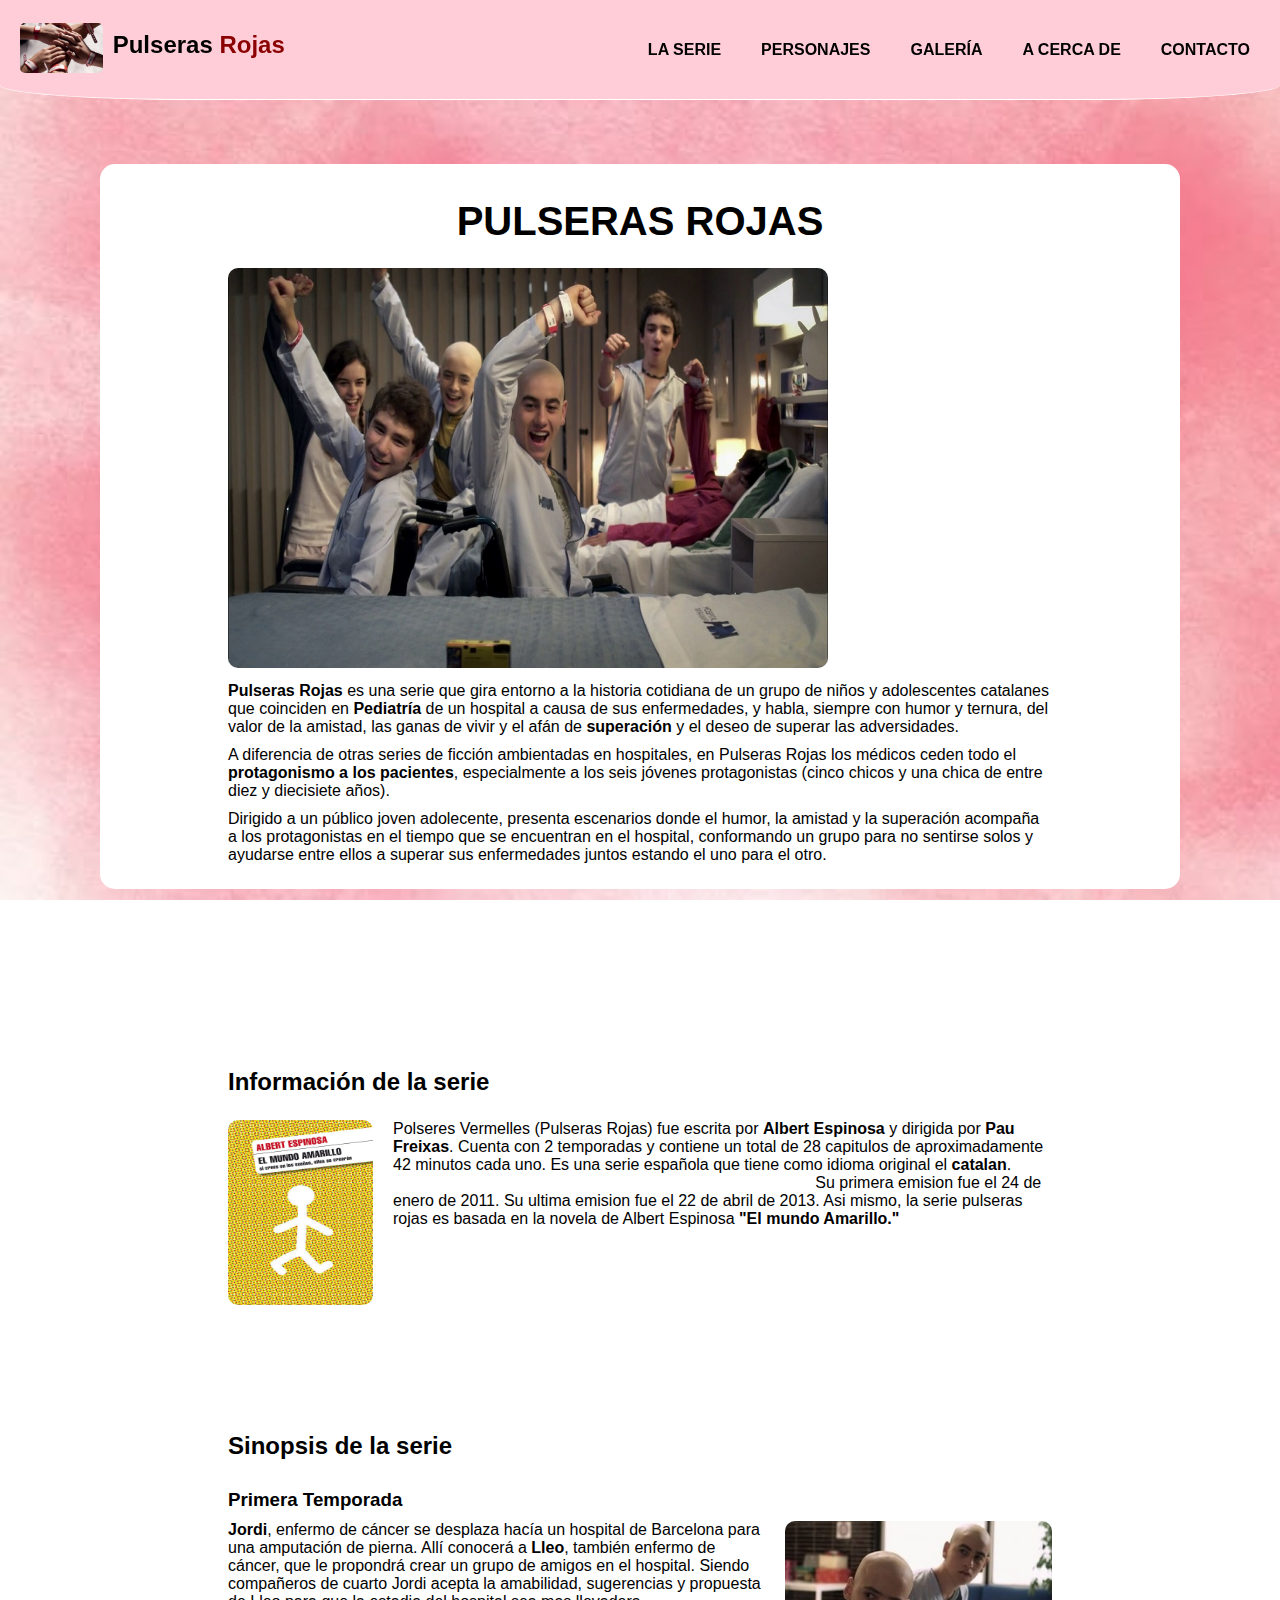
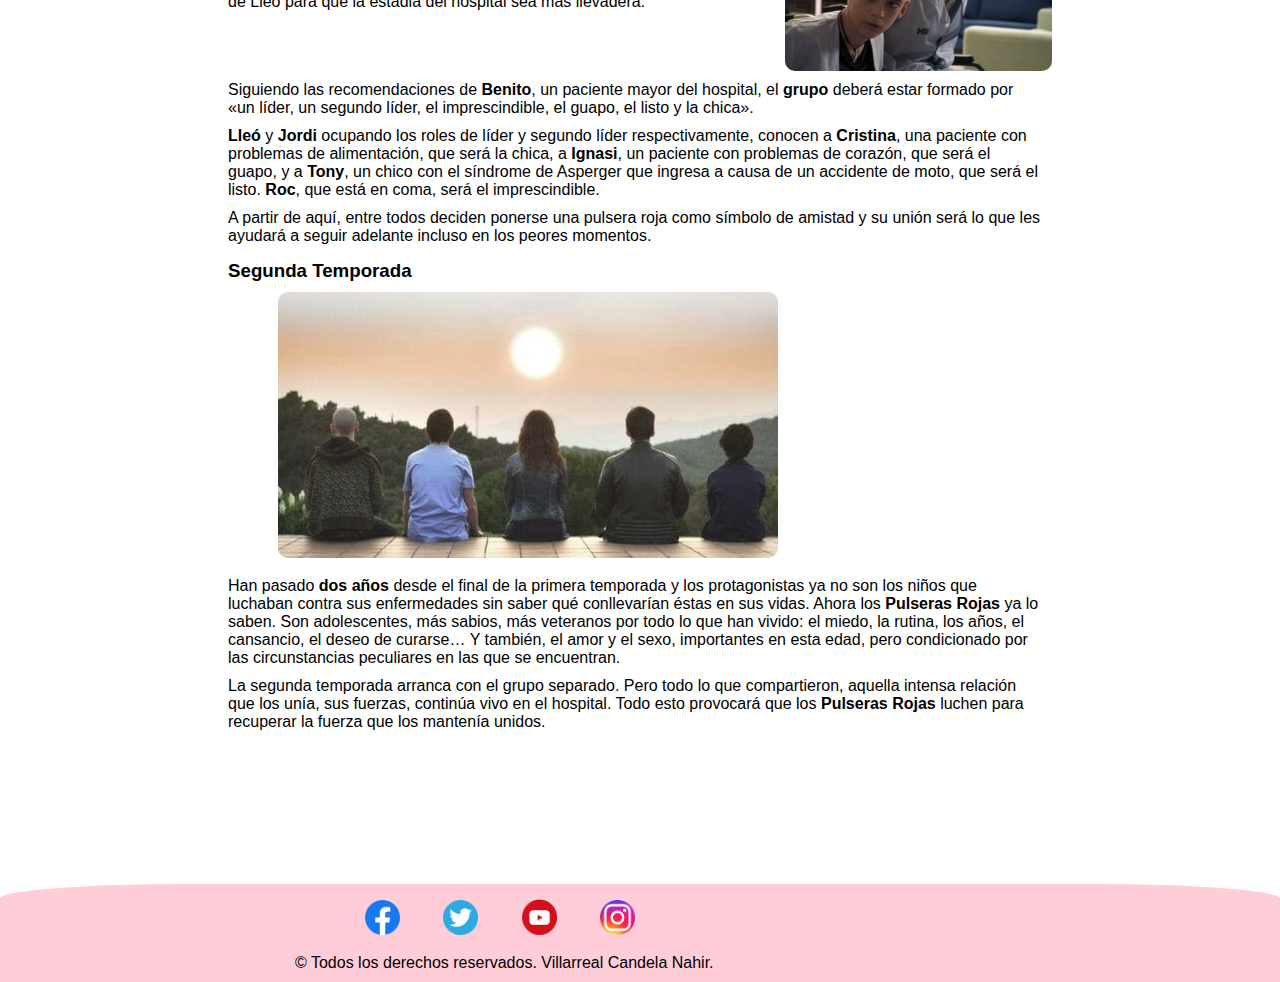
<file: index.html>
<!DOCTYPE html>
<html lang="es"> 
<head>
	<meta charset="utf-8">
	<meta http-equiv="X-UA-Compatible" content="IE=edge">
  <meta name="viewport" content="width=device-width, initial-scale=1.0">
  <link rel="stylesheet" type="text/css" href="css/estilos.css">
  <link href="https://fonts.googleapis.com/css2?family=Goudy+Bookletter+1911&display=swap" rel="stylesheet">
  <link rel="preconnect" href="https://fonts.googleapis.com">
  <link rel="preconnect" href="https://fonts.gstatic.com" crossorigin>
  <link rel="stylesheet" href="https://cdnjs.cloudflare.com/ajax/libs/font-awesome/4.7.0/css/font-awesome.min.css">


  
	<title>Pulseras Rojas</title>
</head>
<body>
	<header > 
	    <div class="logo"> 


        <a href="index.html"><img src="imagenes/logo.jpg" alt="Logo de Pulseras Rojas"></a>
        <a href="index.html"><h2 class="nombre-puleras"> Pulseras <span>Rojas</span></h2></a>
      </div>

      <a href="javascript:void(0);" class="icon" onclick="myFunction()"><i class="fa fa-bars"></i></a>

    	<nav id="menu_bar" class="">
        

     	 <ul class="encabezado">
       	 <li><a href="index.html">La Serie</a></li>
       	 <li><a href="personajes.html">Personajes</a></li>
       	 <li><a href="galeria.html">Galería</a></li>
       	 <li><a href="a-cerca-de.html">A cerca de</a></li>
       	 <li><a href="contacto.html">Contacto</a></li>
     	 </ul>
   		 </nav>
  	
	</header>



	<section>
   	 <article class="principal">
      	<h1>PULSERAS ROJAS</h1>
      	<div class="portada">
         	 <img src="imagenes/portada.jpg" alt="portada de los personajes principales" class="portadaimg">
         	 <p> <strong> Pulseras Rojas</strong>   es una serie que gira entorno a la historia cotidiana de un grupo de niños y adolescentes catalanes que coinciden en <strong>Pediatría</strong> de un hospital a causa de sus enfermedades, y habla, siempre con humor y ternura, del valor de la amistad, las ganas de vivir y el afán de <strong>superación</strong> y el deseo de superar las adversidades.</p>
          
           <p>A diferencia de otras series de ficción ambientadas en hospitales, en Pulseras Rojas los médicos ceden todo el <strong>protagonismo a los pacientes</strong>, especialmente a los seis jóvenes protagonistas (cinco chicos y una chica de entre diez y diecisiete años).</p>
           
           <p> Dirigido a un público joven adolecente, presenta escenarios donde el humor, la amistad y la superación acompaña a los protagonistas en el tiempo que se encuentran en el hospital, conformando un grupo para no sentirse solos y ayudarse entre ellos a superar sus enfermedades juntos estando el uno para el otro.  <p>
           
        	 
        </div>
       
     </article>

 	
 		<article class="secundario">
 			<h2 class="subtitulos">Información de la serie</h2>
      <div class="efecto-libro">
 			  
         <img class="libro" src="imagenes/libro.jpg" alt="libro de Albert Espinosa, el mundo amarillo">
      </div>

          <p >Polseres Vermelles (Pulseras Rojas) fue escrita por <strong>Albert Espinosa</strong>  y dirigida por <strong>Pau Freixas</strong>.
          Cuenta con 2 temporadas y contiene un total de 28 capitulos de aproximadamente 42 minutos cada uno. 
          Es una serie española que tiene como idioma original el <strong>catalan</strong>.
          <span class="blanco">..............................................................................................</span>
          Su primera emision fue el 24 de enero de 2011.
          Su ultima emision fue el 22 de abril de 2013.
          Asi mismo, la serie pulseras rojas es basada en la novela de Albert Espinosa <strong>"El mundo Amarillo."</strong></p>
        
    

 		
 		</article>
 	


   <article class= "tercero">
     <h2 class="subtitulos">Sinopsis de la serie</h2>
      <div class="temporadas">
     
        <div>

           <h3>Primera Temporada</h3>
            <div class="primera-temp">

              
              <p>
               <strong>Jordi</strong>, enfermo de cáncer se desplaza hacía un hospital de Barcelona para una amputación de pierna. Allí conocerá a <strong>Lleo</strong>, también enfermo de cáncer, que le propondrá crear un grupo de amigos en el hospital.
               Siendo compañeros de cuarto Jordi acepta la amabilidad, sugerencias y propuesta de Lleo para que la estadia del hospital sea mas llevadera.  
               </p>
               <img src="imagenes/lleo-jordi.jpg" alt="Lleo y jordi">
            </div>
              <p>
              Siguiendo las recomendaciones de <strong>Benito</strong>, un paciente mayor del hospital, el <strong>grupo</strong> deberá estar formado por «un líder, un segundo líder, el imprescindible, el guapo, el listo y la chica».
              </p>
              <p> 
              <strong>Lleó</strong> y <strong>Jordi</strong> ocupando los roles de líder y segundo líder respectivamente, conocen a <strong>Cristina</strong>, una paciente con problemas de alimentación, que será la chica, a <strong>Ignasi</strong>, un paciente con problemas de corazón, que será el guapo, y a <strong>Tony</strong>, un chico con el síndrome de Asperger que ingresa a causa de un accidente de moto, que será el listo. <strong>Roc</strong>, que está en coma, será el imprescindible.</p>
              <p> A partir de aquí, entre todos deciden ponerse una pulsera roja como símbolo de amistad y su unión será lo que les ayudará a seguir adelante incluso en los peores momentos.</p>

        <div> 
      
        <div>
          <h3>Segunda Temporada</h3>
            <div class="segunda-temp"> 
              <img src="imagenes/segunda-temp.jpg" alt="los pulseras rojas sentados de espalda">
              <p>Han pasado <strong>dos años</strong> desde el final de la primera temporada y los protagonistas ya no son los niños que luchaban contra sus enfermedades sin saber qué conllevarían éstas en sus vidas. Ahora los <strong>Pulseras Rojas</strong> ya lo saben. Son adolescentes, más sabios, más veteranos por todo lo que han vivido: el miedo, la rutina, los años, el cansancio, el deseo de curarse… Y también, el amor y el sexo, importantes en esta edad, pero condicionado por las circunstancias peculiares en las que se encuentran.
              </p>
              <p>
              La segunda temporada arranca con el grupo separado. Pero todo lo que compartieron, aquella intensa relación que los unía, sus fuerzas, continúa vivo en el hospital. Todo esto provocará que los <strong>Pulseras Rojas</strong> luchen para recuperar la fuerza que los mantenía unidos.</p>
           </div>
        </div>
      <div>    
  
   </article>
 </section>


 <footer  >

    <div > 
      <a href="#"> <img class="red" src="imagenes/redes/facebook.png" alt="Facebook"></a>
      <a href="#"> <img class="red" src="imagenes/redes/twitter.png" alt="Twitter"></a>
      <a href="#"> <img class="red" src="imagenes/redes/youtube.png" alt="Youtube"></a>
      <a href="#"> <img class="red" src="imagenes/redes/instagram.png" alt="Instagram"></a>
      
    <p>&copy; Todos los derechos reservados. Villarreal Candela Nahir.</p>
    </div>
    

  </footer>

    <script type="text/javascript">
        function myFunction() {
          var x = document.getElementById("menu_bar");
          if (x.className === "") {
            x.className += " responsive";
          } else {
            x.className = "";
          }
        }
    </script>
</body>
</html>
</file>
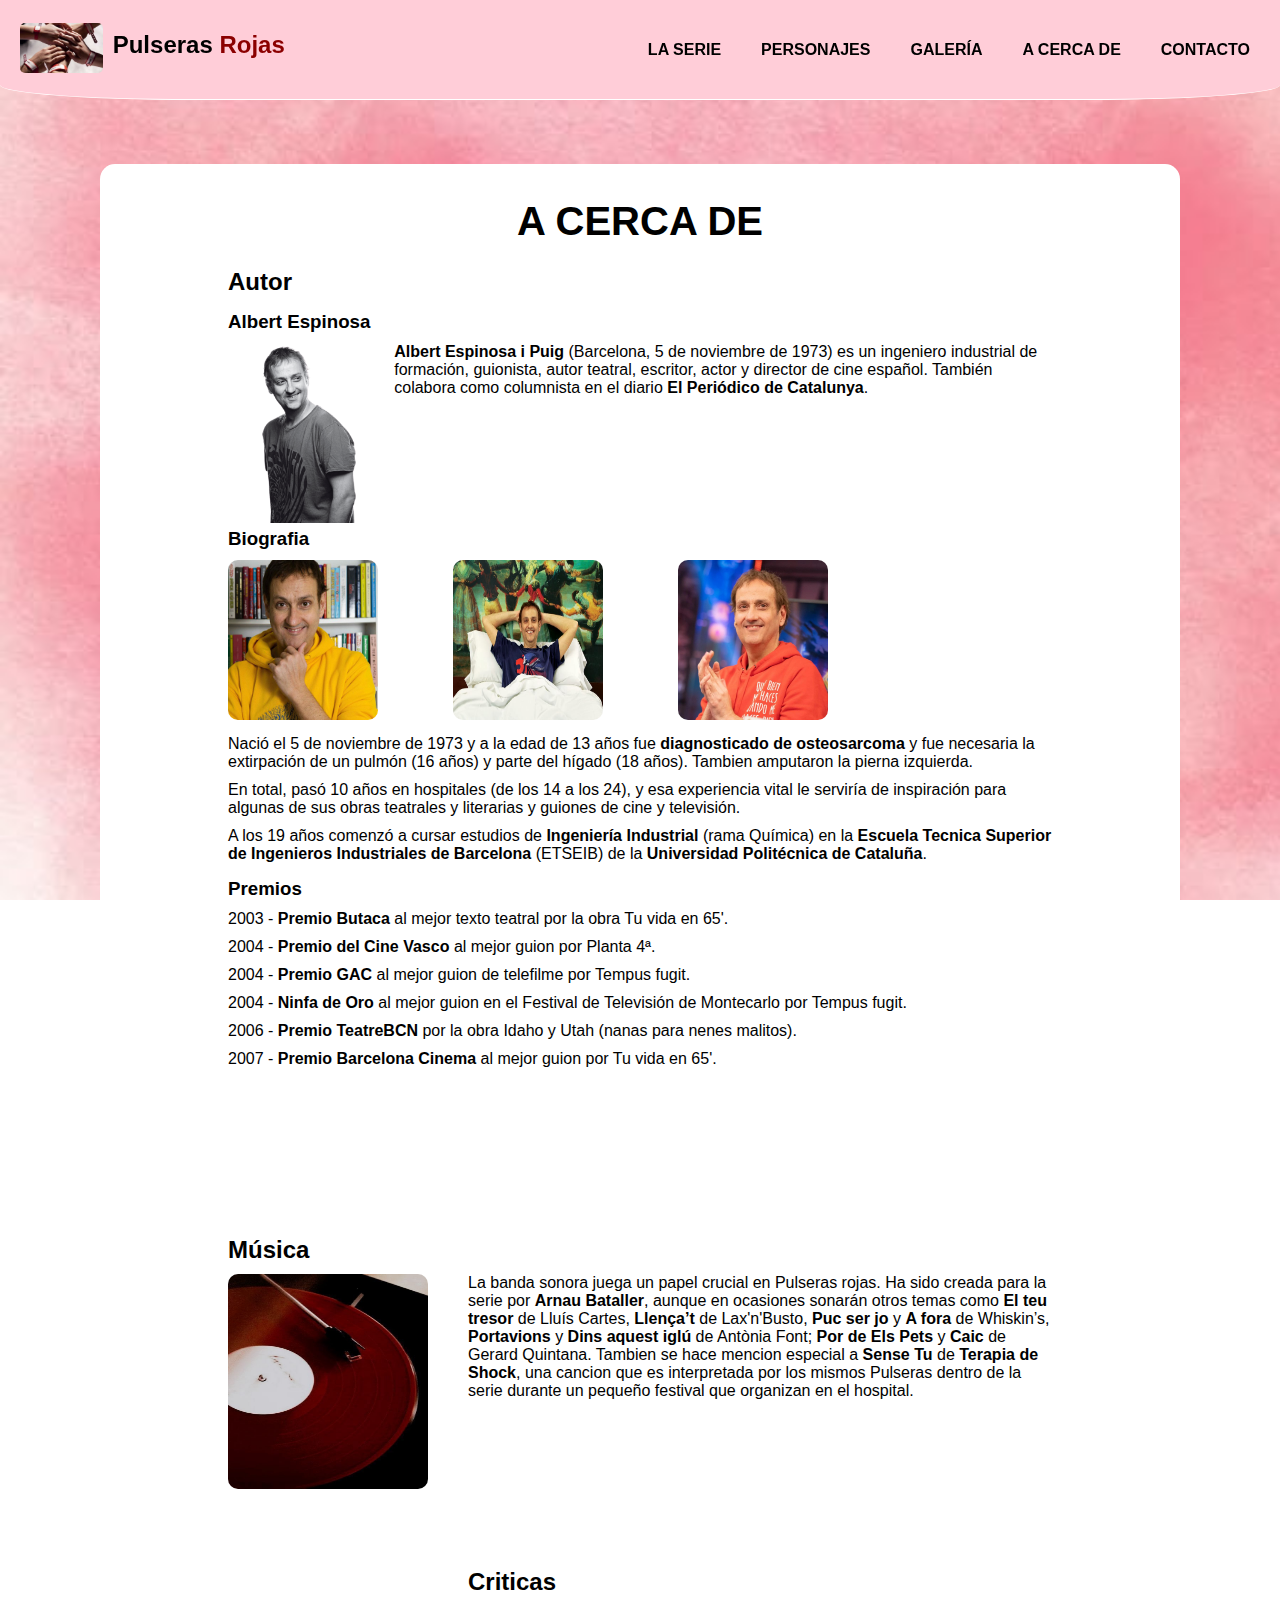
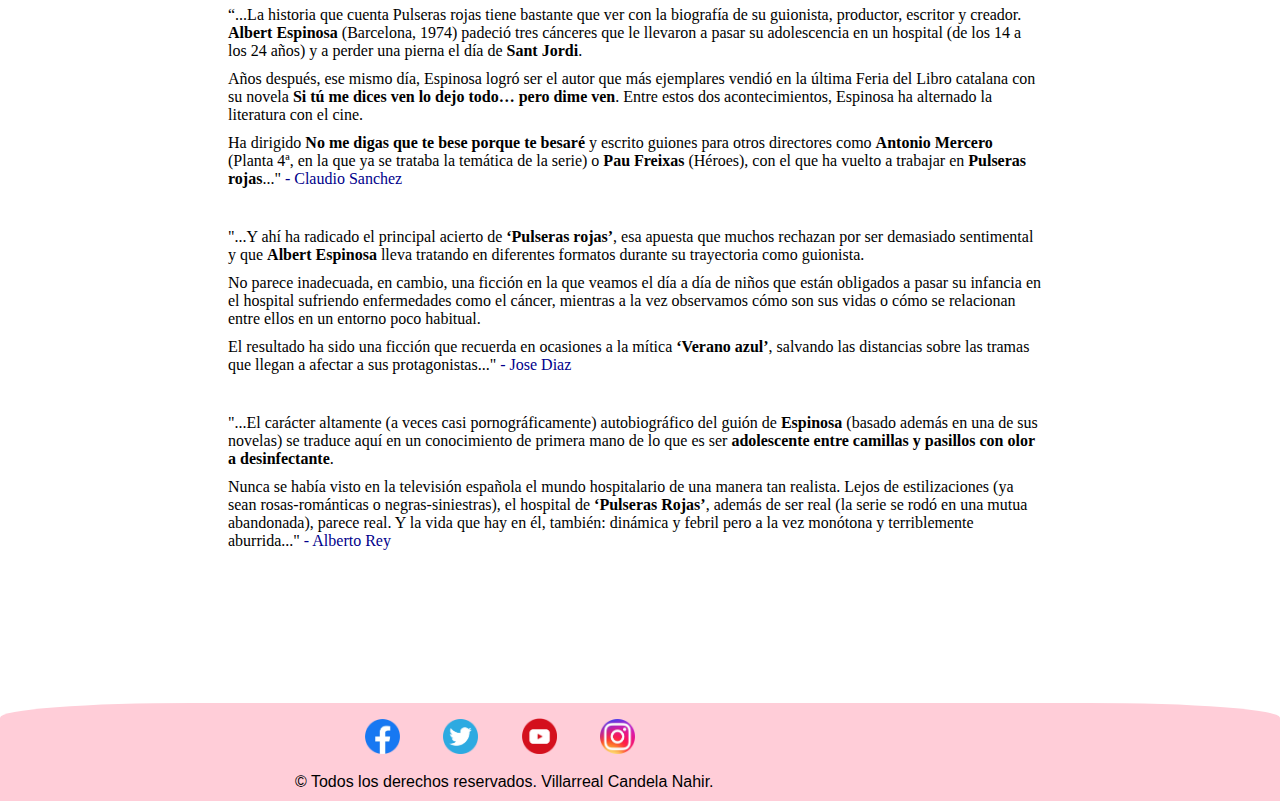
<file: a-cerca-de.html>
<!DOCTYPE html>
<html lang="es">
<head>
	<meta charset="utf-8">
	<meta http-equiv="X-UA-Compatible" content="IE=edge">
  <meta name="viewport" content="width=device-width, initial-scale=1.0">
  <link rel="stylesheet" type="text/css" href="css/estilos.css">
  <link href="https://fonts.googleapis.com/css2?family=Goudy+Bookletter+1911&display=swap" rel="stylesheet">
  <link rel="preconnect" href="https://fonts.googleapis.com">
  <link rel="preconnect" href="https://fonts.gstatic.com" crossorigin>
  <link rel="stylesheet" href="https://cdnjs.cloudflare.com/ajax/libs/font-awesome/4.7.0/css/font-awesome.min.css">

	<title>Pulseras Rojas</title>
</head>

<body>
	<header> 
		<div class="logo"> 

			<a href="index.html"><img src="imagenes/logo.jpg" alt="Logo de Pulseras Rojas"></a>
      <a href="index.html"><h2 class="nombre-puleras">Pulseras <span>Rojas</span></h2></a>
		</div>
    <a href="javascript:void(0);" class="icon" onclick="myFunction()"><i class="fa fa-bars"></i></a>

    	<nav id="menu_bar" class="">

     	 <ul class="encabezado">
       	 <li><a href="index.html">La Serie</a></li>
       	 <li><a href="personajes.html">Personajes</a></li>
       	 <li><a href="galeria.html">Galería</a></li>
       	 <li><a href="a-cerca-de.html">A cerca de</a> </li>
       	 <li><a href="contacto.html">Contacto</a></li>
     	 </ul>
   		 </nav>
  	
	</header>


 <section>

   <article class="principal">
    <h1>A CERCA DE</h1>
     <h2>Autor</h2>
     <div>
      <h3>Albert Espinosa</h3>
       <div class="albert">

       <img class="autor" src="imagenes/a-cerca-de/autor.png" alt="Alber Espinosa">
       
       <p> <strong>Albert Espinosa i Puig</strong> (Barcelona, 5 de noviembre de 1973) es un ingeniero industrial de formación, guionista, autor teatral, escritor, actor y director de cine español. También colabora como columnista en el diario <strong>El Periódico de Catalunya</strong>.</p>
      </div>
       <h3>Biografia</h3>
       <div>
          <div >
            <div class="biografia-filas">
              <img class="biografia" src="imagenes/a-cerca-de/biografia.jpg" alt=" imagen de Alber Espinosa">
              <img class="biografia" src="imagenes/a-cerca-de/biografia2.jpg" alt=" imagen de Alber Espinosa">
              <img class="biografia" src="imagenes/a-cerca-de/biografia3.jpg" alt=" imagen de Alber Espinosa">

            </div>
             
             <p> Nació el 5 de noviembre de 1973 y a la edad de 13 años fue <strong>diagnosticado de osteosarcoma</strong> y fue necesaria la extirpación de un pulmón (16 años) y parte del hígado (18 años). Tambien amputaron la pierna izquierda.</p>
             <p>
             En total, pasó 10 años en hospitales (de los 14 a los 24), y esa experiencia vital le serviría de inspiración para algunas de sus obras teatrales y literarias y guiones de cine y televisión.</p> 
             <p>
             A los 19 años comenzó a cursar estudios de <strong>  Ingeniería
             Industrial  </strong>  (rama Química) en la <strong>Escuela Tecnica Superior de Ingenieros Industriales de Barcelona</strong>  (ETSEIB) de la <strong>Universidad Politécnica de Cataluña</strong>.</p>
          </div>    
        </div>

       <h3>Premios</h3>
       <p>2003 - <strong>Premio Butaca</strong> al mejor texto teatral por la obra Tu vida en 65'.</p>
       <p>2004 - <strong>Premio del Cine Vasco</strong> al mejor guion por Planta 4ª.</p>
       <p>2004 - <strong>Premio GAC</strong> al mejor guion de telefilme por Tempus fugit.</p>
       <p> 2004 - <strong>Ninfa de Oro</strong> al mejor guion en el Festival de Televisión de Montecarlo por Tempus fugit.</p>
       <p> 2006 - <strong>Premio TeatreBCN</strong> por la obra Idaho y Utah (nanas para nenes malitos).</p>
       <p>2007 - <strong>Premio Barcelona Cinema</strong> al mejor guion por Tu vida en 65'.</p>
        


     </div>
   </article>


   <article class="secundario">

     <h2>Música</h2>
     
      <div class="efecto-musica">
      <img class="musica" src="imagenes/a-cerca-de/musica.jpg" alt="imagen de musica roja">
      </div>

       <p > La banda sonora juega un papel crucial en Pulseras rojas. Ha sido creada para la serie por <strong>Arnau Bataller</strong>, aunque en ocasiones sonarán otros temas como <strong>El teu tresor</strong> de Lluís Cartes, <strong>Llença’t</strong> de Lax'n'Busto, <strong>Puc ser jo</strong> y <strong>A fora</strong> de Whiskin’s, <strong>Portavions</strong> y <strong>Dins aquest iglú</strong> de Antònia Font; <strong>Por de Els Pets</strong> y <strong>Caic</strong> de Gerard Quintana.

       Tambien se hace mencion especial a <strong>Sense Tu</strong> de <strong>Terapia de Shock</strong>, una cancion que es interpretada por los mismos Pulseras dentro de la serie durante un pequeño festival que organizan en el hospital.</p>
     
   </article>


   <article class="tercero">
     <h2>Criticas</h2>
     <div class="fuente">
        <div class="espacio"><p> “...La historia que cuenta Pulseras rojas tiene bastante que ver con la biografía de su guionista, productor, escritor y creador. <strong>Albert Espinosa</strong> (Barcelona, 1974) padeció tres cánceres que le llevaron a pasar su adolescencia en un hospital (de los 14 a los 24 años) y a perder una pierna el día de <strong>Sant Jordi</strong>.</p>
        <p>Años después, ese mismo día, Espinosa logró ser el autor que más ejemplares vendió en la última Feria del Libro catalana con su novela <strong>Si tú me dices ven lo dejo todo… pero dime ven</strong>. Entre estos dos acontecimientos, Espinosa ha alternado la literatura con el cine.</p>
        <p> Ha dirigido <strong>No me digas que te bese porque te besaré</strong> y escrito guiones para otros directores como <strong>Antonio Mercero</strong> (Planta 4ª, en la que ya se trataba la temática de la serie) o <strong>Pau Freixas</strong> (Héroes), con el que ha vuelto a trabajar en <strong>Pulseras rojas</strong>..."
       <a href="https://filasiete.com/critica-serie/pulseras-rojas/?amp" target="_blank"> - Claudio Sanchez </a>

        </p> 
        </div>



        <div class="espacio"><p>"...Y ahí ha radicado el principal acierto de <strong>‘Pulseras rojas’</strong>, esa apuesta que muchos rechazan por ser demasiado sentimental y que <strong>Albert Espinosa</strong> lleva tratando en diferentes formatos durante su trayectoria como guionista.</p> 
        <p>No parece inadecuada, en cambio, una ficción en la que veamos el día a día de niños que están obligados a pasar su infancia en el hospital sufriendo enfermedades como el cáncer, mientras a la vez observamos cómo son sus vidas o cómo se relacionan entre ellos en un entorno poco habitual.</p> 
        <p>El resultado ha sido una ficción que recuerda en ocasiones a la mítica <strong>‘Verano azul’</strong>, salvando las distancias sobre las tramas que llegan a afectar a sus protagonistas..."
        <a href="https://www.espinof.com/series-de-ficcion/pulseras-rojas-un-canto-a-la-vida" target="_blank"> - Jose Diaz</a>
        </p>
        </div>




        <div><p> "...El carácter altamente (a veces casi pornográficamente) autobiográfico del guión de <strong>Espinosa</strong> (basado además en una de sus novelas) se traduce aquí en un conocimiento de primera mano de lo que es ser <strong>adolescente entre camillas y pasillos con olor a desinfectante</strong>. </p>
        <p>Nunca se había visto en la televisión española el mundo hospitalario de una manera tan realista. Lejos de estilizaciones (ya sean rosas-románticas o negras-siniestras), el hospital de <strong>‘Pulseras Rojas’</strong>, además de ser real (la serie se rodó en una mutua abandonada), parece real.  Y la vida que hay en él, también: dinámica y febril pero a la vez monótona y terriblemente aburrida..."
        <a href="https://www.elmundo.es/blogs/elmundo/asesinoenserie/2011/12/05/pulseras-rojas.html" target="_blank"> - Alberto Rey</a>

        </p>
        </div>


     </div>
   </article>
 </section>






 <footer>

    <div> 
      <a href="#"> <img class="red" src="imagenes/redes/facebook.png" alt="Facebook"></a>
      <a href="#"> <img class="red" src="imagenes/redes/twitter.png" alt="Twitter"></a>
      <a href="#"> <img class="red" src="imagenes/redes/youtube.png" alt="Youtube"></a>
      <a href="#"> <img class="red" src="imagenes/redes/instagram.png" alt="Instagram"></a>

      <p>&copy; Todos los derechos reservados. Villarreal Candela Nahir.</p>
    </div>

  </footer>

    <script type="text/javascript">
        function myFunction() {
          var x = document.getElementById("menu_bar");
          if (x.className === "") {
            x.className += " responsive";
          } else {
            x.className = "";
          }
        }
    </script>
</body>
</html>
</file>
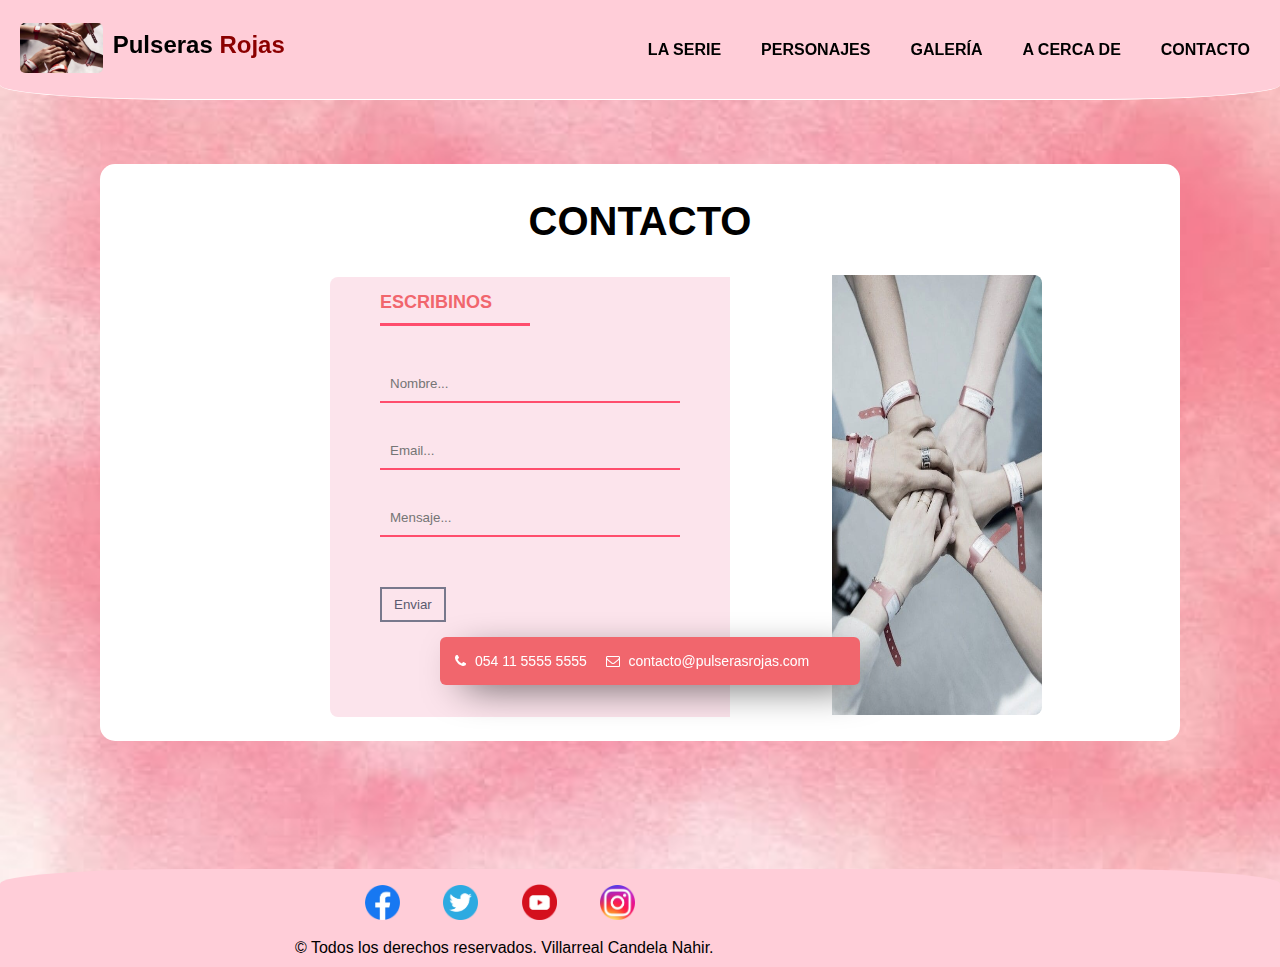
<file: contacto.html>
<!DOCTYPE html>
<html lang="es"> 
<head>
  <meta charset="utf-8">
  <meta http-equiv="X-UA-Compatible" content="IE=edge">
  <meta name="viewport" content="width=device-width, initial-scale=1.0">
  <link rel="stylesheet" type="text/css" href="css/estilos.css">
  <link href="https://fonts.googleapis.com/css2?family=Goudy+Bookletter+1911&display=swap" rel="stylesheet">
  <link rel="preconnect" href="https://fonts.googleapis.com">
  <link rel="preconnect" href="https://fonts.gstatic.com" crossorigin>
  <link rel="stylesheet" href="https://cdnjs.cloudflare.com/ajax/libs/font-awesome/4.7.0/css/font-awesome.min.css">

  <title>Pulseras Rojas</title>
</head>
<body>
  <header > 
      <div class="logo"> 


        <a href="index.html"><img src="imagenes/logo.jpg" alt="Logo de Pulseras Rojas"></a>
        <a href="index.html"><h2 class="nombre-puleras">Pulseras <span>Rojas</span></h2></a>
      </div>

      <a href="javascript:void(0);" class="icon" onclick="myFunction()"><i class="fa fa-bars"></i></a>

      <nav id="menu_bar" class="">
        

       <ul class="encabezado">
         <li><a href="index.html">La Serie</a></li>
         <li><a href="personajes.html">Personajes</a></li>
         <li><a href="galeria.html">Galería</a></li>
         <li><a href="a-cerca-de.html">A cerca de</a></li>
          
         <li><a href="contacto.html">Contacto</a></li>
       </ul>
       </nav>
    
  </header>


<section>
         <article class="principal">
               <h1>CONTACTO</h1>
               <div class="contorno">
                <form class="form">
                    <h3 class="contacto">ESCRIBINOS</h3>
                    <input placeholder="Nombre..."></input>
                    <input placeholder="Email..."></input>
                    <input placeholder="Mensaje..."></input>
                    <button>Enviar</button>
                    <div class="pie_contacto">
                        <span class="fa fa-phone"></span> 054 11 5555 5555
                        <span class="fa fa-envelope-o"></span> contacto@pulserasrojas.com
                    </div>

                </form>
                <img class="img-contacto" src="imagenes/contacto.jpg" alt="las manos de los pulseras rojas enfocando sus pulseras" /> 
                </div>
        </article>
    </section>





 <footer>

    <div> 
      <a href="#"> <img class="red" src="imagenes/redes/facebook.png" alt="Facebook"></a>
      <a href="#"> <img class="red" src="imagenes/redes/twitter.png" alt="Twitter"></a>
      <a href="#"> <img class="red" src="imagenes/redes/youtube.png" alt="Youtube"></a>
      <a href="#"> <img class="red" src="imagenes/redes/instagram.png" alt="Instagram"></a>
     <p>&copy; Todos los derechos reservados. Villarreal Candela Nahir.</p>

    </div>

  </footer>

    <script type="text/javascript">
        function myFunction() {
          var x = document.getElementById("menu_bar");
          if (x.className === "") {
            x.className += " responsive";
          } else {
            x.className = "";
          }
        }
    </script>
</body>
</html>
</file>
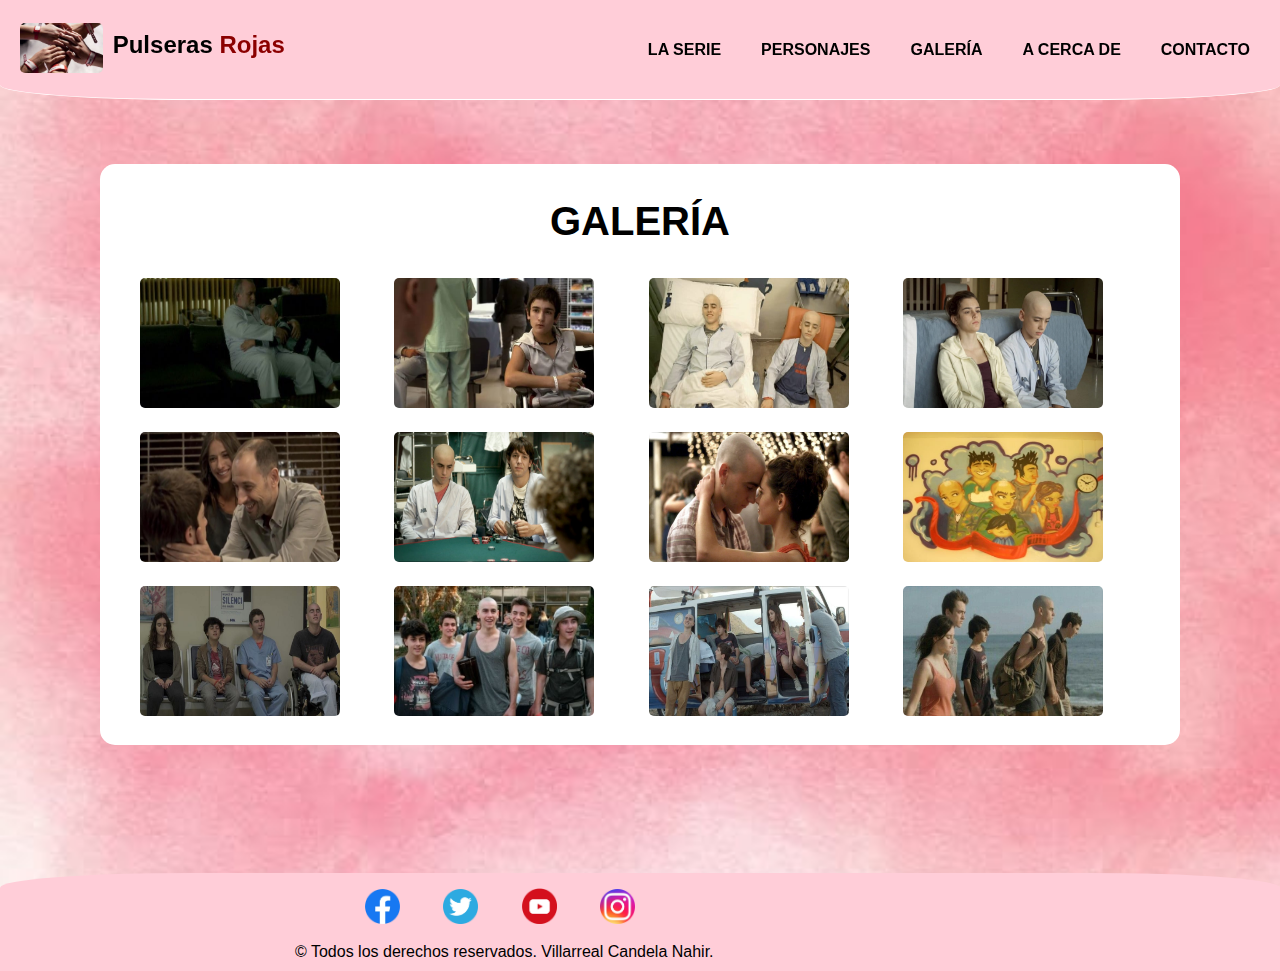
<file: galeria.html>
<!DOCTYPE html>
<html lang="es"> 
<head>
  <meta charset="utf-8">
  <meta http-equiv="X-UA-Compatible" content="IE=edge">
  <meta name="viewport" content="width=device-width, initial-scale=1.0">
  <link rel="stylesheet" type="text/css" href="css/estilos.css">
  <link href="https://fonts.googleapis.com/css2?family=Goudy+Bookletter+1911&display=swap" rel="stylesheet">
  <link rel="preconnect" href="https://fonts.googleapis.com">
  <link rel="preconnect" href="https://fonts.gstatic.com" crossorigin>
  <link rel="stylesheet" href="https://cdnjs.cloudflare.com/ajax/libs/font-awesome/4.7.0/css/font-awesome.min.css">

  <link rel="stylesheet" type="text/css" href="css/lightbox.css">


  <title>Pulseras Rojas</title>
</head>
<body>
  <header > 
      <div class="logo"> 


        <a href="index.html"><img src="imagenes/logo.jpg" alt="Logo de Pulseras Rojas"></a>
        <a href="index.html"><h2 class="nombre-puleras">Pulseras <span>Rojas</span></h2></a>
      </div>

      <a href="javascript:void(0);" class="icon" onclick="myFunction()"><i class="fa fa-bars"></i></a>

      <nav id="menu_bar" class="">
        

       <ul class="encabezado">
         <li><a class="la-serie" href="index.html">La Serie</a></li>
         <li><a href="personajes.html">Personajes</a></li>
         <li><a href="galeria.html">Galería</a></li>
         <li><a href="a-cerca-de.html">A cerca de</a></li>
         <li><a href="contacto.html">Contacto</a></li>
       </ul>
       </nav>
    
  </header>


  <section>
  
    <article>
      <h1>GALERÍA</h1>
    
      <div>
       
        
        
        <a class="example-image-link" href="imagenes/galeria/benito-lleo.jpg" data-lightbox="benito-lleo" data-title="El señor benito acompañando a Lleo luego del fallecimiento de su madre." >  <img class="example-image" src="imagenes/galeria/benito-lleo.jpg" alt="el señor benito y lleo de niño"> </a>

        <a class="example-image-link" href="imagenes/galeria/lleo-ignasi.jpg" data-lightbox="lleo-ignasi" data-title="Lleo e Ignasi al conocerse." > <img  src="imagenes/galeria/lleo-ignasi.jpg" alt="lleo e ignasi al conocerse."> </a>

        <a  class="example-image-link" href="imagenes/galeria/lleo-jordi-quimio.jpg" data-lightbox="lleo-jordi" data-title="Jordi acompañando a Lleo en su quimio." >  <img  src="imagenes/galeria/lleo-jordi-quimio.jpg" alt="jordi acompañando a lleo en su quimio"> </a>

        <a class="example-image-link"  href="imagenes/galeria/jordi-cris.jpg" data-lightbox="jordi-cris" data-title="Jordi queriendo contarle a Cris que se va del Hospital." > <img src="imagenes/galeria/jordi-cris.jpg" alt="jordi acompañado a cristina despues de pesarse"> </a>

        <a class="example-image-link" href="imagenes/galeria/ignasi-operacion.jpg" data-lightbox="ignasi-operacion" data-title="Ignasi despidiendose de sus padres antes de su cirugia." > <img  src="imagenes/galeria/ignasi-operacion.jpg" alt="ignasi despidiendose de sus padres antes de su cirujia"> </a>


        <a class="example-image-link" href="imagenes/galeria/lleo-roger.jpg" data-lightbox="lleo-roger" data-title="Lleo y Roger apostando para poder comprar su protesis soñada." > <img  src="imagenes/galeria/lleo-roger.jpg" alt="lleo y roger apostando para comprar su protesis soñada"> </a>


        <a class="example-image-link" href="imagenes/galeria/lleo-y-cristina.jpg" data-lightbox="lleo-y-cristina" data-title="Cristina bailando con Lleo por su cumpleaños." >  <img  src="imagenes/galeria/lleo-y-cristina.jpg" alt="cristina bailando con lleo por su cumpleños"> </a>


        <a class="example-image-link" href="imagenes/galeria/pulseras-mural.jpg" data-lightbox="pulseras-mural" data-title="Mural de los Pulseras Rojas para destacar en el hospital." > <img  src="imagenes/galeria/pulseras-mural.jpg" alt="mural de los pulseras para destacar en el hospital"> </a>

        <a class="example-image-link" href="imagenes/galeria/pulseras-juego.jpg" data-lightbox="pulseras-juego" data-title="Los pulseras jugando a donde les gustaria estar." > <img  src="imagenes/galeria/pulseras-juego.jpg " alt="los pulseras jugando a donde les gustaria estar"> </a>

        <a class="example-image-link" href="imagenes/galeria/pre-viaje.jpg" data-lightbox="pre-viaje" data-title="Los pulseras saliendo del hospital para viajar juntos." > <img src="imagenes/galeria/pre-viaje.jpg" alt="los pulseras saliendo del hospital para viajar juntos"> </a>

        <a class="example-image-link" href="imagenes/galeria/pulseras-camioneta.jpg" data-lightbox="pulseras-camioneta" data-title="Los pulseras despertando de una noche de fiesta juntos." > <img  src="imagenes/galeria/pulseras-camioneta.jpg" alt="los pulseras despertandose de una noche de fiesta juntos"> </a>


        <a class="example-image-link" href="imagenes/galeria/pulseras-viaje.jpg" data-lightbox="pulseras-viaje" data-title="Los pulseras acompañandoa Lleo en el viaje que siempre quiso hacer." > <img  src="imagenes/galeria/pulseras-viaje.jpg" alt="los pulseras acompañando  a lleo en su viaje"> </a> 

      </div>
    </article>
  </section>








 <footer>

    <div> 
      <a href="#"> <img class="red" src="imagenes/redes/facebook.png" alt="Facebook"></a>
      <a href="#"> <img class="red" src="imagenes/redes/twitter.png" alt="Twitter"></a>
      <a href="#"> <img class="red" src="imagenes/redes/youtube.png" alt="Youtube"></a>
      <a href="#"> <img class="red" src="imagenes/redes/instagram.png" alt="Instagram"></a>
      
      <p>&copy; Todos los derechos reservados. Villarreal Candela Nahir.</p>

    </div>

  </footer>

  <script src="js/lightbox-plus-jquery.min.js"></script>

    <script type="text/javascript">
        function myFunction() {
          var x = document.getElementById("menu_bar");
          if (x.className === "") {
            x.className += " responsive";
          } else {
            x.className = "";
          }
        }
    </script>
</body>


</html>
</file>
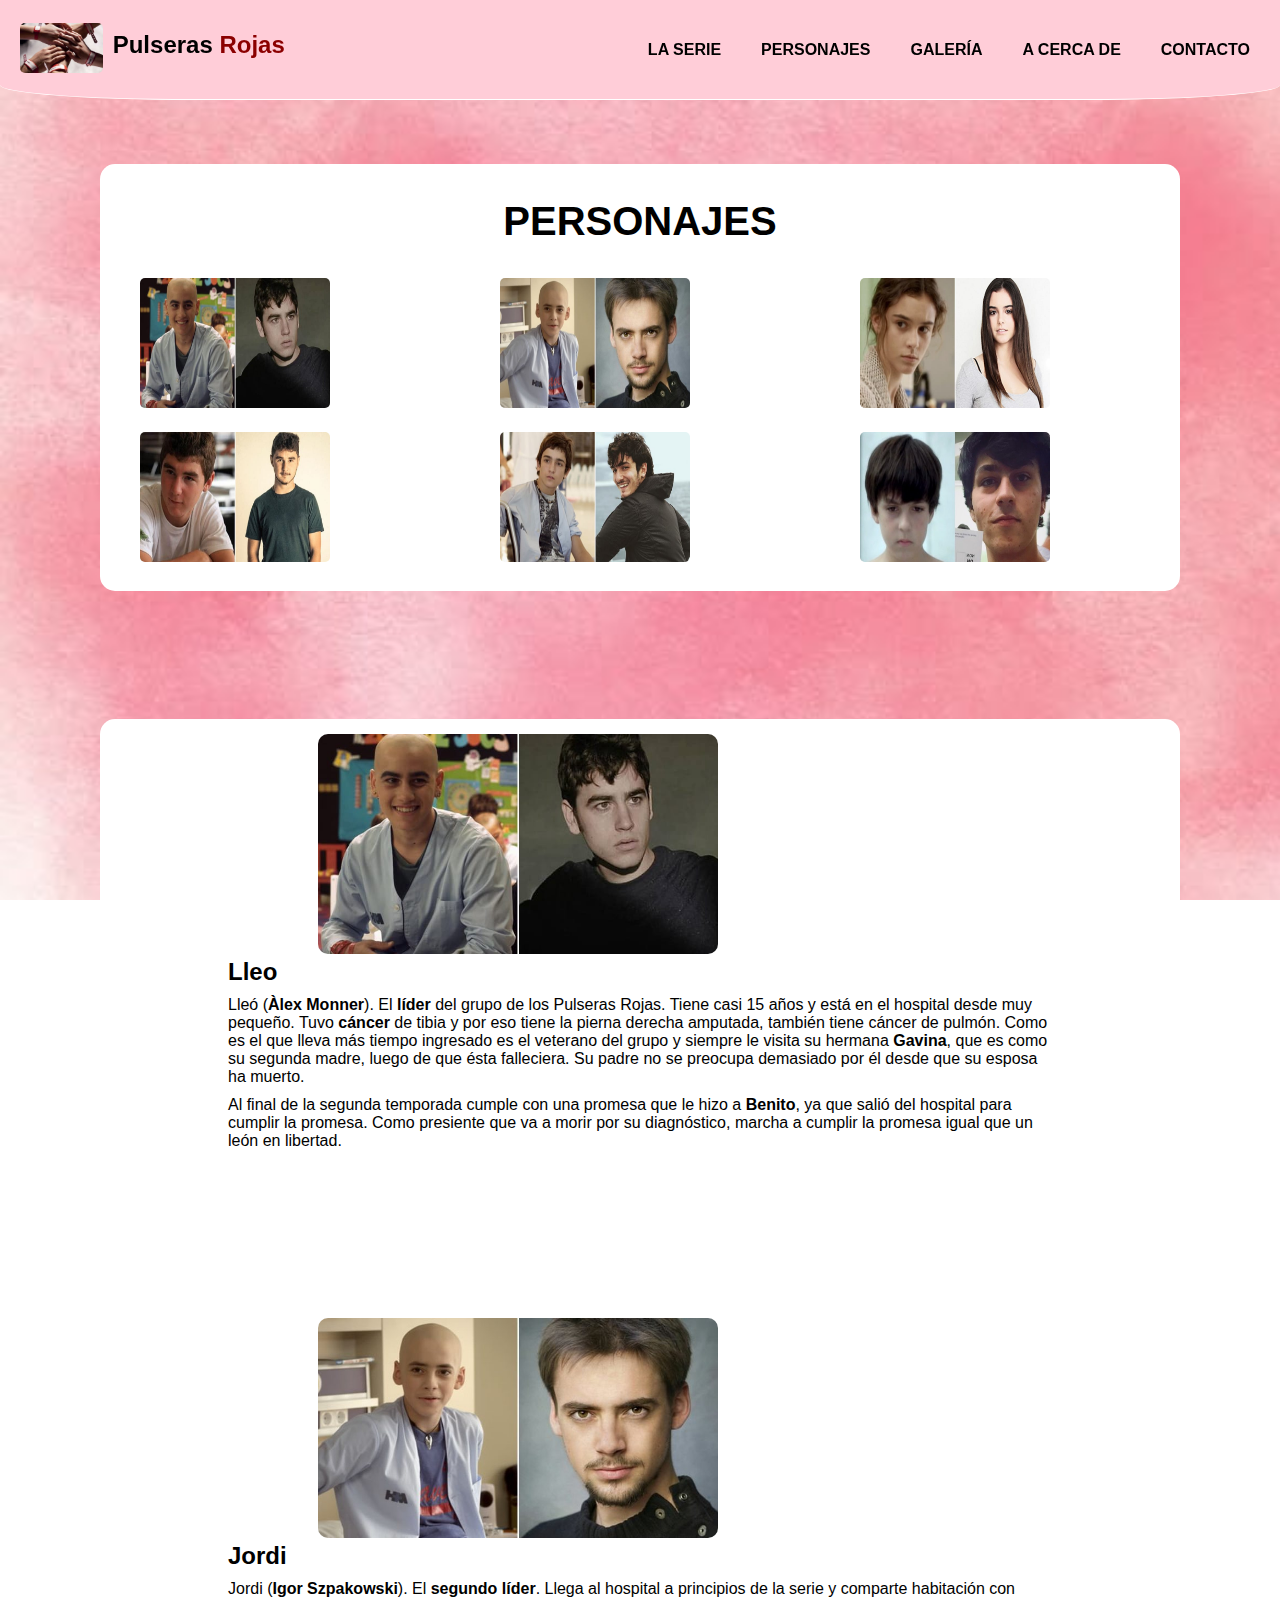
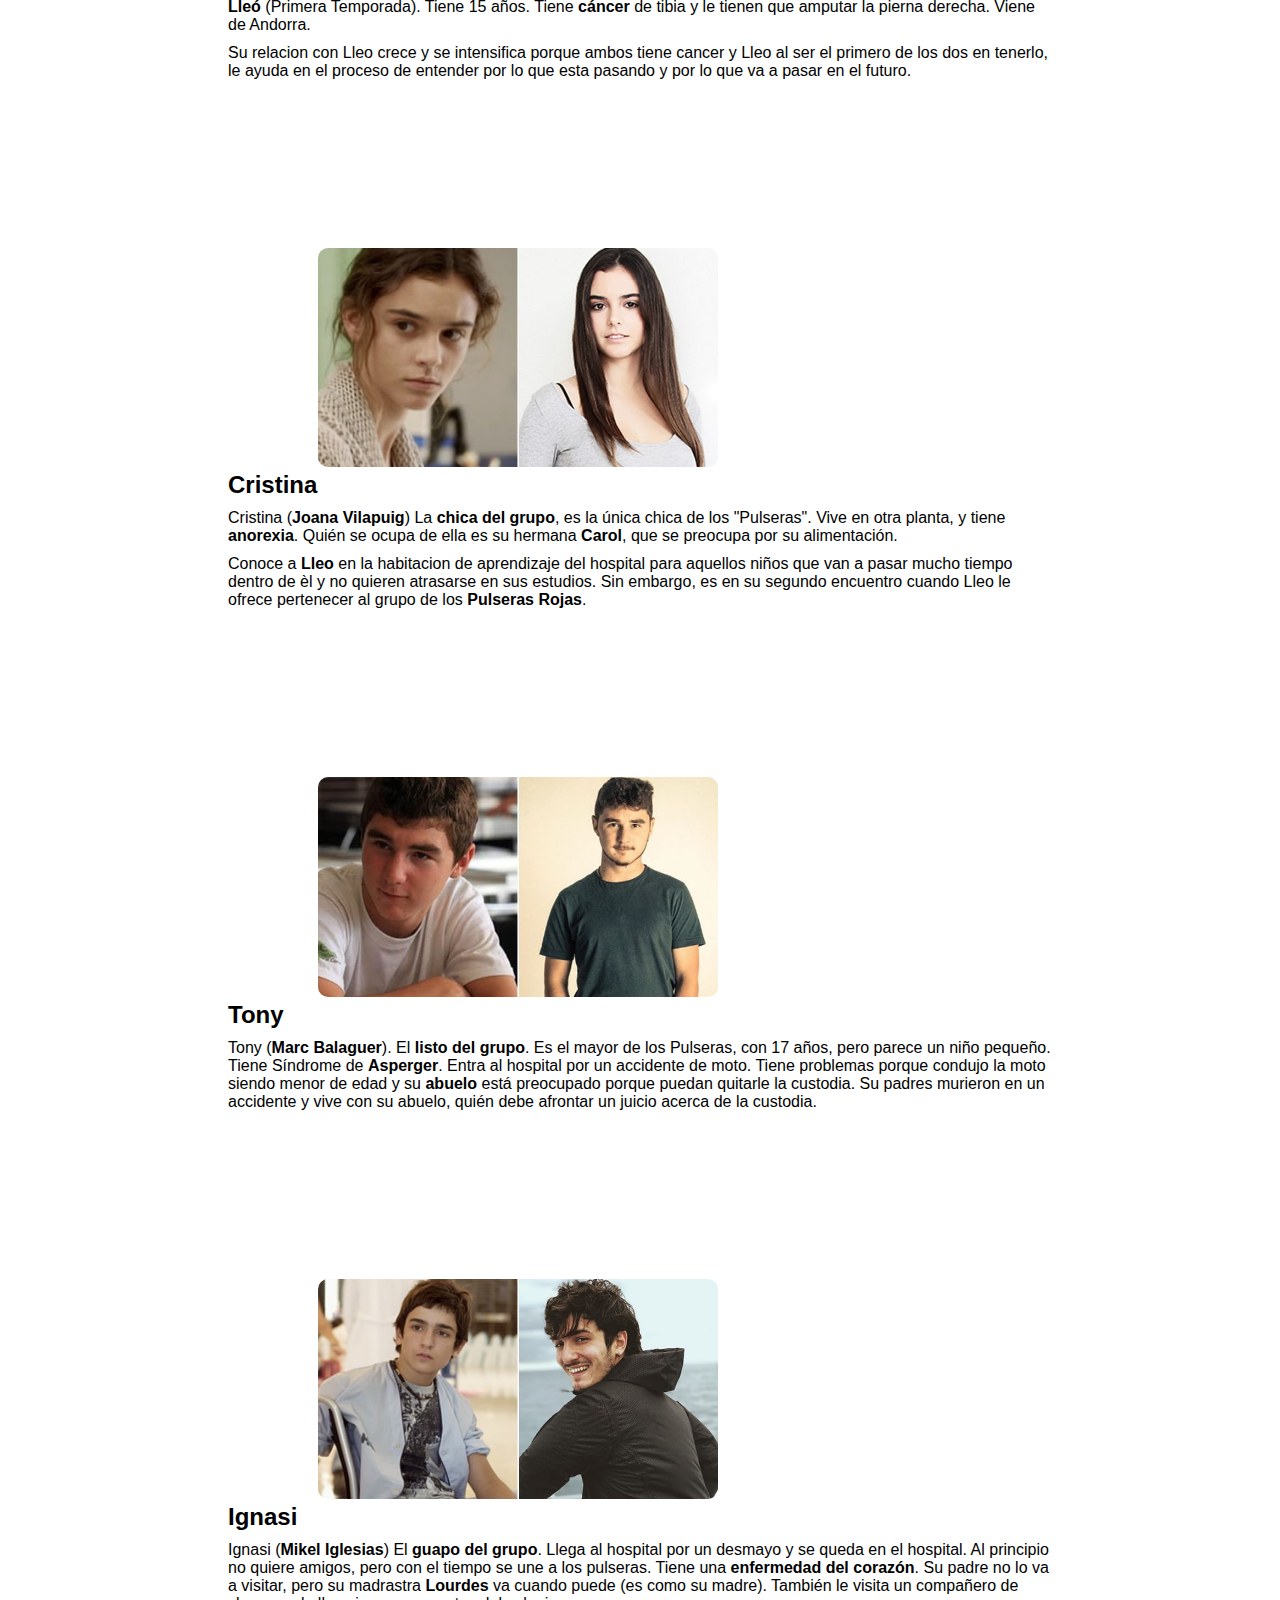
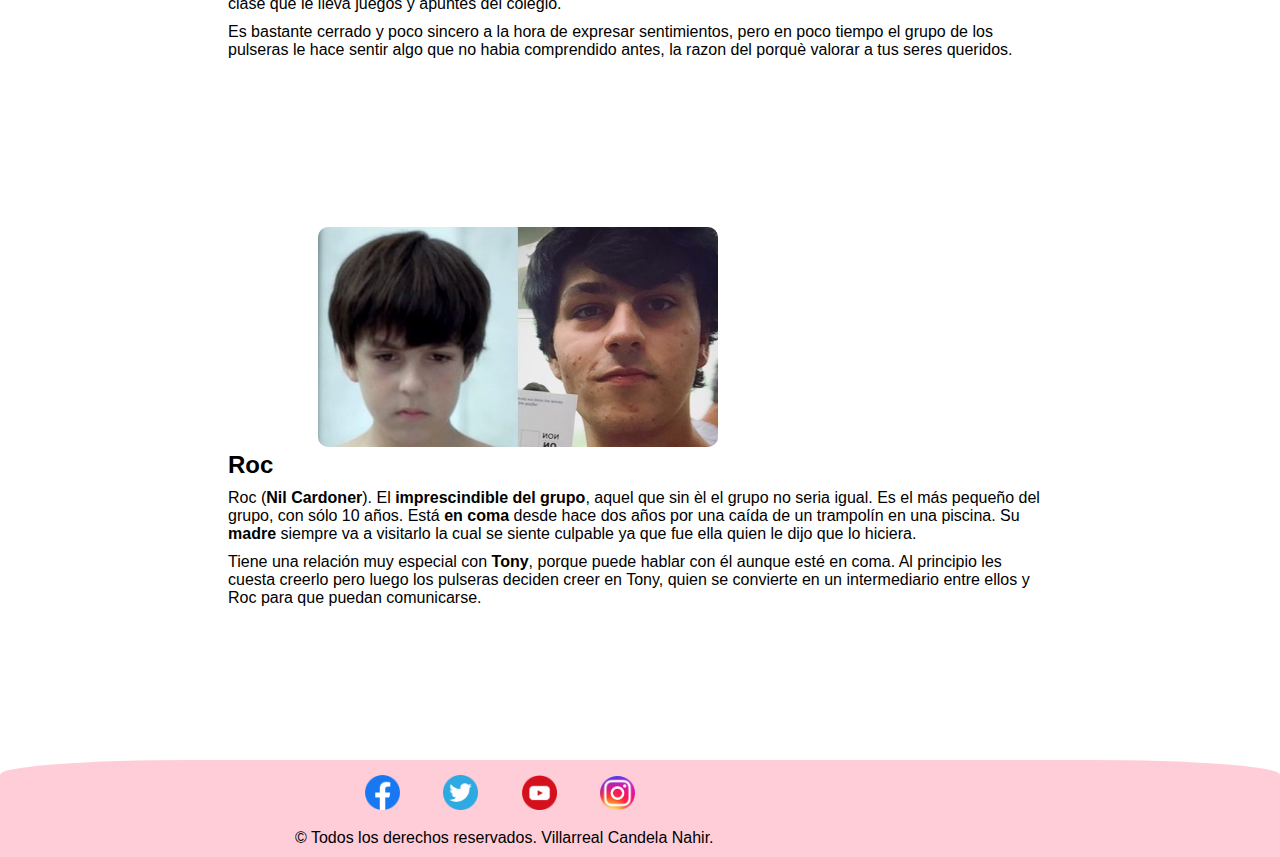
<file: personajes.html>
<!DOCTYPE html>
<html>
<head>
	<meta charset="utf-8">
	<meta http-equiv="X-UA-Compatible" content="IE=edge">
  <meta name="viewport" content="width=device-width, initial-scale=1.0">
  <link rel="stylesheet" type="text/css" href="css/estilos.css">
  <link href="https://fonts.googleapis.com/css2?family=Goudy+Bookletter+1911&display=swap" rel="stylesheet">
  <link rel="preconnect" href="https://fonts.googleapis.com">
  <link rel="preconnect" href="https://fonts.gstatic.com" crossorigin>
  <link rel="stylesheet" href="https://cdnjs.cloudflare.com/ajax/libs/font-awesome/4.7.0/css/font-awesome.min.css">
  
	<title>Pulseras Rojas</title>
</head>
<body>
	<header> 
		<div class="logo"> 

			<a href="index.html"><img src="imagenes/logo.jpg" alt="Logo de Pulseras Rojas"></a>
      <a href="index.html"><h2 class="nombre-puleras">Pulseras <span>Rojas</span></h2></a>
		</div>

    <a href="javascript:void(0);" class="icon" onclick="myFunction()"><i class="fa fa-bars"></i></a>

    	<nav id="menu_bar" class="">


     	 <ul class="encabezado">
       	 <li><a href="index.html">La Serie</a></li>

       	 <li><a href="personajes.html">Personajes</a></li>
       	 <li><a href="galeria.html">Galería</a></li>
       	 <li><a href="a-cerca-de.html">A cerca de</a></li>
       	 <li><a href="contacto.html">Contacto</a></li>
     	 </ul>
   		 </nav>
  	
	</header>

  <section>
    <article>
      <h1>PERSONAJES</h1>
      <div class="filas">
        <a href="#lleo"> <img class="animacion" src="imagenes/personajes/lleo.jpg" alt="Lleo">  </a>
        <a href="#jordi"> <img img class="animacion" src="imagenes/personajes/jordi.jpg" alt="Jordi"> </a>
        <a href="#cristina"> <img img class="animacion" src="imagenes/personajes/cristina.jpg" alt="Cristina"> </a>
        <a href="#tony"> <img img class="animacion" src="imagenes/personajes/tony.jpg" alt="Tony"> </a>
        <a href="#ignasi"> <img img class="animacion" src="imagenes/personajes/ignasi.jpg" alt="Ignasi"> </a>
        <a href="#roc"> <img img class="animacion" src="imagenes/personajes/roc.jpg" alt="Roc"> </a>

      </div>
    </article>

    <article class="principal" id="lleo">
      <div>
         <img class="img-personaje" src="imagenes/personajes/lleo.jpg" alt="Lleo">

        <div>
         <h2>Lleo</h2>
         <p>Lleó (<strong>Àlex Monner</strong>). El <strong>líder</strong> del grupo de los Pulseras Rojas. Tiene casi 15 años y está en el hospital desde muy pequeño. Tuvo <strong>cáncer</strong> de tibia y por eso tiene la pierna derecha amputada, también tiene cáncer de pulmón. Como es el que lleva más tiempo ingresado es el veterano del grupo y siempre le visita su hermana <strong>Gavina</strong>, que es como su segunda madre, luego de que ésta falleciera. Su padre no se preocupa demasiado por él desde que su esposa ha muerto.</p>
         <p>
          Al final de la segunda temporada cumple con una promesa que le hizo a <strong>Benito</strong>, ya que salió del hospital para cumplir la promesa. Como presiente que va a morir por su diagnóstico, marcha a cumplir la promesa igual que un león en libertad.</p>
        </div>
      <div>
    </article>

    <article class="principal" id="jordi">
      <div>
        <img class="img-personaje" src="imagenes/personajes/jordi.jpg" alt="Jordi">
        <div>
         <h2>Jordi</h2>
         <p>Jordi (<strong>Igor Szpakowski</strong>). El <strong>segundo líder</strong>. Llega al hospital a principios de la serie y comparte habitación con <strong>Lleó</strong> (Primera Temporada). Tiene 15 años. Tiene <strong>cáncer</strong> de tibia y le tienen que amputar la pierna derecha. Viene de Andorra.</p>
         <p>Su relacion con Lleo crece y se intensifica porque ambos tiene cancer y Lleo al ser el primero de los dos en tenerlo, le ayuda en el proceso de entender por lo que esta pasando y por lo que va a pasar en el futuro.</p>
        <div>
      </div>
    </article>

    <article class="principal" id="cristina">
      <div>
        <img class="img-personaje" src="imagenes/personajes/cristina.jpg" alt="Cristina">
        <div>
          <h2>Cristina</h2>
          <p>Cristina (<strong>Joana Vilapuig</strong>) La <strong>chica del grupo</strong>, es la única chica de los "Pulseras". Vive en otra planta, y tiene <strong>anorexia</strong>. Quién se ocupa de ella es su hermana <strong>Carol</strong>, que se preocupa por su alimentación.</p>
          <p>Conoce a <strong>Lleo</strong> en la habitacion de aprendizaje del hospital para aquellos niños que van a pasar mucho tiempo dentro de èl y no quieren atrasarse en sus estudios. Sin embargo, es en su segundo encuentro cuando Lleo le ofrece pertenecer al grupo de los <strong>Pulseras Rojas</strong>.
          </p>
        </div>
      </div>

    </article>

    <article class="principal" id="tony">
      <div>
        <img class="img-personaje" src="imagenes/personajes/tony.jpg" alt="Tony">
        <div>
          <h2>Tony</h2>
          <p>Tony (<strong>Marc Balaguer</strong>). El <strong>listo del grupo</strong>. Es el mayor de los Pulseras, con 17 años, pero parece un niño pequeño. Tiene Síndrome de <strong>Asperger</strong>. Entra al hospital por un accidente de moto. Tiene problemas porque condujo la moto siendo menor de edad y su <strong>abuelo</strong> está preocupado porque puedan quitarle la custodia. Su padres murieron en un accidente y vive con su abuelo, quién debe afrontar un juicio acerca de la custodia.</p>
        </div>
      </div>
    </article>


    <article class="principal" id="ignasi">
      <div>
        <img class="img-personaje" src="imagenes/personajes/ignasi.jpg" alt="Ignasi">
        <div>
          <h2>Ignasi</h2>
          <p>Ignasi (<strong>Mikel Iglesias</strong>) El <strong>guapo del grupo</strong>. Llega al hospital por un desmayo y se queda en el hospital. Al principio no quiere amigos, pero con el tiempo se une a los pulseras. Tiene una <strong>enfermedad del corazón</strong>. Su padre no lo va a visitar, pero su madrastra <strong>Lourdes</strong> va cuando puede (es como su madre). También le visita un compañero de clase que le lleva juegos y apuntes del colegio.</p>
          <p>
          Es bastante cerrado y poco sincero a la hora de expresar sentimientos, pero en poco tiempo el grupo de los pulseras le hace sentir algo que no habia comprendido antes, la razon del porquè valorar a tus seres queridos.</p>
        </div>
      </div>
    </article>

    <article class="principal" id="roc">
      <div>
        <img class="img-personaje" src="imagenes/personajes/roc.jpg" alt="Roc">
        <div>
          <h2>Roc</h2>
          <p>Roc (<strong>Nil Cardoner</strong>). El <strong>imprescindible del grupo</strong>, aquel que sin èl el grupo no seria igual. Es el más pequeño del grupo, con sólo 10 años. Está <strong>en coma</strong> desde hace dos años por una caída de un trampolín en una piscina.
           Su <strong>madre</strong> siempre va a visitarlo la cual se siente culpable ya que fue ella quien le dijo que lo hiciera. </p>
          <p>Tiene una relación muy especial con <strong>Tony</strong>, porque puede hablar con él aunque esté en coma.
          Al principio les cuesta creerlo pero luego los pulseras deciden creer en Tony, quien se convierte en un intermediario entre ellos y Roc para que puedan comunicarse.</p>
        </div>
      </div>
    </article>



  </section>








 <footer >

    <div> 
     <a href="#"> <img class="red" src="imagenes/redes/facebook.png" alt="Facebook"></a>
     <a href="#"> <img class="red" src="imagenes/redes/twitter.png" alt="Twitter"></a>
     <a href="#"> <img class="red" src="imagenes/redes/youtube.png" alt="Youtube"></a>
     <a href="#"> <img class="red" src="imagenes/redes/instagram.png" alt="Instagram"></a>

    <p>&copy; Todos los derechos reservados. Villarreal Candela Nahir.</p>
    </div>

  </footer>
    <script type="text/javascript">
        function myFunction() {
          var x = document.getElementById("menu_bar");
          if (x.className === "") {
            x.className += " responsive";
          } else {
            x.className = "";
          }
        }
    </script>

</body>
</html>
</file>
<file: css/estilos.css>
*{
	padding: 0px;
	box-sizing: border-box;
	margin: 0px;
}

.fuente{ /* Para las criticas */
	font-family: Times New Roman, sans-serif;
}

body{

	font-family: Helvetica, sans-serif;
	margin: 0;
	background-image: url(../imagenes/fondofinal.jpg);
	background-repeat: no-repeat;
	background-size: cover;
	background-attachment: fixed;
	max-width: 1300px;
	display: grid;
	min-height: 100vh;
	grid-template-rows: auto 1fr auto;

}

a{
	text-decoration: none;
	color: black;
}

header{
	display: flex;
	justify-content: space-between;
	min-height: 100px;

	background-color: #ffcdd8;
	align-items: center;
	padding: 10px;
	position: sticky;
	top: 0;
	border-bottom: solid 1px #fff;
	border-radius: 15%;
	border-top-left-radius: 0% ;
	border-top-right-radius: 0%;

}
.logo{
	display: flex;
	align-items: center;
}
.logo img{
	height: 50px;
	margin: 10px;
	border-radius: 5px;
}

a span{color: darkred;}

h1{
	text-align: center;
	margin-top: 0.5em;
	margin-bottom: 1.5rem;
	font-size: 40px;
}

.subtitulos{
	margin-top: 1.5em;
	margin-bottom: 1.5rem;
}

h2{
	margin-bottom: 10px;
}
h3{
	padding-top: 5px;
	margin-bottom: 10px;
}

nav a{
	font-weight: 600;
	padding-right: 10px;
}

.encabezado{
	list-style: none;
	display: flex;
	justify-content: right;
}

.encabezado > li > a{
	display: block;
	padding: 20px 20px;
	color: black;
	text-decoration: none;
	text-transform: uppercase;
}

.encabezado li:hover{
	background-color: #f1666d;
	border-radius: 10px;
}


.portadaimg{
 width: 600px;
 height: 400px;
 border-radius: 10px;
 margin-bottom: 10px;
 }




/*                       CLASES PARA LOS ARTICLE                        */
.principal{ 

	margin-bottom: 10%;
	margin-top: 5%;
	padding-right: 10%;
	padding-left: 10%;
}

.secundario{
 	margin-bottom: 10%;
	margin-top: 5%;
	padding-right: 10%;
	padding-left: 10%;

}

.tercero{ 
	margin-bottom: 10%;
	margin-top: 5%;
	padding-right:10%;
	padding-left: 10%;
 }


 /*                   FIN DE CLASES PARA LOS ARTICLE                     */

/*                      FIN DE CLASES PARA LOS ARTICLE                  */

.icon{ display: none;} /*para ocultar el menu hamburguesa*/





/*                                 FOOTER                             */

footer{
	display: flex;
	background-color: #ffcdd8;
	/*border-bottom: solid 1px #fff;*/
	border-radius: 15%;
	border-bottom-left-radius: 0% ;
	border-bottom-right-radius: 0%;
	padding-left: 350px;
}

footer div p{
	margin-left: -55px;
}

.red{
	width: 35px;
	margin: 15px;
	max-width: 2.5rem;
	margin-right: 1.5rem;
}


/*                               FIN DE FOOTER                         */



article{
	background-color: #fff;
	margin-left: 100px;
	margin-right: 100px;
	border-radius: 15px;
	padding: 15px 0px 15px 0px;
	margin-bottom: 10%;
	margin-top: 5%;
}


.libro{ /*Para el article de informacion de la serie*/
	width: 200px;
	height: 185px;
	border-radius: 10px;
	margin-right: 20px;
}

.efecto-libro{
	width: 165px;
	height: 210px;
	float: left;
}





/*                              IMAGENES A CERDA  DE                      */

.albert{
	display: flex;
}

.musica{
	width: 200px;
	height: 215px;
	border-radius: 10px;

}


.efecto-musica{
	
	width: 240px;
	height: 300px;
	float: left;

}






.autor{
	width: 190px;
	height: 180px;
	padding-left: 10px;
	margin-right: 30px;
	border-radius: 10px;
}


.biografia{
	width: 150px;
	height: 160px;
	border-radius: 10px;
	margin-bottom: 15px;
	margin-right: 75px;
	
}


.biografia-filas{
	display: flex;
}

/*                               FIN IMAGENES A CERCA DE                */




.blanco{
	color: white;
	
}
.secundario div {
	display: flex;

}

.secundario div p{padding-left: 20px;}

.tercero div .primera-temp {display: flex;}

.tercero div .primera-temp img{
	width: 400px;
	height: 150px;
	border-radius: 10px;
	margin-bottom: 10px;
	margin-left: 10px;
}

.tercero div .segunda-temp img{
	border-radius: 10px;
	margin-bottom: 15px;
	margin-left: 50px;
}


.tercero div p{
	padding-right: 10px;
}





/* imagenes de galeria */

article div a img{ 
	width: 220px;
	height: 150px;
	display: inline-flex;
	margin-left: 30px;
	padding: 10px;
	
	align-content: space-around;
	border-radius: 15px;

    
    	grid-template-columns: repeat(3, 1fr);

}



/*                                 CONTATO                             */

.form{
	width:400px;
	height:440px;
	background:#fce4ec;
	border-radius:8px;

	border-bottom-right-radius: 0px;
	border-top-right-radius: 0px;

	/*box-shadow:0 0 30px -10px #000;*/
	margin:calc(1vh) auto;
	padding:0px 50px;
	box-sizing:border-box;
	font-family:'Montserrat',sans-serif;
	font-size: 14px;


	
}

h3.contacto{
	margin:10px 0;
	padding-bottom:10px;
	width:150px;
	color:#f1666d;
	border-bottom:3px solid #ff4d6d;
	font-size: large;
}

input{
	width:100%;
	margin-top: 30px;
	padding:10px;
	box-sizing:border-box;
	background:none;
	outline:none;
	resize:none;
	border:0;
	transition:all .3s;
	border-bottom:2px solid #ff4d6d
}

input:focus{
	border-bottom:2px solid #78788c
}

button{
	padding:8px 12px;
	margin:50px 0 0;
	border:2px solid #78788c;
	background:0;color:#5a5a6e;
	cursor:pointer;
	transition:all .3s;
}

button:hover{
	background:#f1666d;
	color:#fff;
}

div.pie_contacto{
	position: relative;
	bottom:-15px;
	right:30%;
	background:#f1666d;
	color:#fff;
	width:420px;
	padding:16px 4px 16px 0;
	border-radius:6px;
	box-shadow:10px 10px 40px -14px #000;
	margin-left: 150px;
}

div.pie_contacto span{
	margin:0 5px 0 15px;
}


.img-contacto{
	width: 210px;
	margin-right: 10px;
	height: 440px;
	margin-top: 7px;
	border-radius: 8px;
	/*box-shadow:0 0 30px -10px #000;*/
	border-bottom-left-radius: 0px;
	border-top-left-radius: 0px;

}

.contorno{
	display: flex;
}


/*                               FIN CONTACTO                            */





/*                               PERSONAJES                               */

.img-personaje{
	width: 400px;
	border-radius: 10px;
	margin-left: 90px;

}

.animacion{
	width: 210px;
	height: 150px;
	transition: transform 0.3s ease;
}
.animacion:hover {transform: scale(1.05);}

.filas{
    display: grid;
    grid-template-columns: repeat(3, 1fr); /* Tres columnas de igual ancho */
    /* Espacio entre las imágenes */
}

#lleo {  scroll-margin-top: 100px; }

#jordi {scroll-margin-top: 100px; }

#cristina{  scroll-margin-top: 100px; }

#tony { scroll-margin-top: 100px; }

#ignasi { scroll-margin-top: 100px; }

#roc{ scroll-margin-top: 100px; }


/*                              FIN PERSONAJES                             */


p{margin-bottom: 10px;}

p a{color: darkblue;}

p a:hover {color: skyblue;}

div .espacio{
	padding-bottom: 30px;
}



.texto{
	text-overflow: none;
}





/*ADAPTACION MOVIL*/

@media (max-width: 480px) {
body {
    max-width: 100%; 
    padding: 0; 
}

header{
	align-items: center;
	justify-content: space-around;
	flex-wrap: wrap;
	background-color: #ffcdd8;
	position: sticky;
	top: 0;
	z-index: 1;
	align-items: flex-start ;
}
header div, header a {
	flex: 1 0 50%;
}
header nav {
	flex-basis: 100%;
}
.icon {
	display: block;
	padding-right: 0.6rem;
	text-align: right;

 }
nav ul {
	display: none;
}
nav.responsive ul {
	display: block;
}
nav.responsive ul li {
	display: block;
	text-align: center;
	padding: 0.5rem;
}

nav.responsive ul li a {
   padding-right: 0;
}

.encabezado{
	display: none;
}



.logo img {
        height: 40px; 
}

h1 {
        font-size: 28px; 
}

h3{
	margin-bottom: 10px;
	margin-top: 30px;
}



article {
        margin-left: 10px; 
        margin-right: 10px;
}

.portadaimg {
        width: 100%; 
        height: auto; 
}





/*                              FORMULARIO CONTACTO                         */
.form {
	width: 220px;
        height: 400px; 
        padding: 10px; 


}

input {
        font-size: 14px; /* Ajustar tamaño de fuente para inputs */
}

button {
        width: 100%; /* Botón a ancho completo */
}


div.pie_contacto{

	margin-left: 30px;
}

.img-contacto {
        width: 150px; /* Ancho completo */
        height: 400px /* Mantener proporciones */
        
    }

.contorno{
	padding-bottom: 40px;
}





/*                        FIN FORMULARIO CONTACTO                          */




.animacion {
        width: 100%; 
        height: auto; 
}

.img-personaje {
        max-width: 290px; 
        margin-left: 45px;
        }

.filas {
        grid-template-columns: repeat(2, 1fr); 
        max-width: 350px;
        margin-left: 30px;
}

.primera-temp {
	display: none;
}
#lleo {  scroll-margin-top: 100px; }

#jordi {scroll-margin-top: 100px; }

#cristina{  scroll-margin-top: 100px; }

#tony { scroll-margin-top: 100px; }

#ignasi { scroll-margin-top: 100px; }

#roc{ scroll-margin-top: 100px; }




.tercero div .primera-temp {	
	flex-wrap: wrap-reverse;
}

.libro{
	max-width: 150px;
	border-radius: 10px;
}

.texto{
	
	text-overflow: hidden;
	max-width: 250px;
}

.blanco{
	display: none;
}


.tercero div .primera-temp img{
	width: 400px;
	height: 200px;
	border-radius: 10px;
	margin-bottom: 10px;
	margin-left: 0px;
}

.tercero div .segunda-temp img{
	border-radius: 10px;
	margin-bottom: 15px;
	max-width: 370px;
	margin-left: 0px;

}


.tercero div p{
	padding-right: 5px;
	padding-bottom: 10px;
}


article div a img{ /*para imagenes de galeria*/
	width: 190px;
	height: 150px;
	display: inline-flex;
	margin-left: 20px;
	padding: 10px;*/
	
	align-content: space-around;
	border-radius: 15px;

    
    	grid-template-columns: repeat(3, 1fr);


}



/*                                 A CERDA  DE                          */

.albert{
	display: flex;
}

.musica{

	width: 230px;
	height: 200px;
	border-radius: 10px;
	margin-right: 10px;

}

.efecto-musica{
	width: 170px;
	height: 210px;
	float: left;
	shape-outside: circle(120%);

}


.autor{
	width: 150px;
	height: 180px;
	padding-left: 10px;
	margin-right: 10px;
}


.biografia{
	width: 240px;
	height: 220px;
	margin-left: 60px;
	border-radius: 8px;
	margin-bottom: 5px;
	
}

.biografia-filas{
	display: block;
}

 
div .espacio{
	padding-bottom: 50px;
}
/*                             FIN A CERCA DE                         */




.libro{

	width: 140px;
	height: 200px;
	border-radius: 10px;
	margin-right: 15px;

}

.efecto-libro{
	width: 150px;
	height: 210px;
	float: left;
	shape-outside: circle(90%);
}




footer {
    
     bottom: 0;    
     left: 0; 
     right: 0; 
     padding: 10px; 
     text-align: center; 
     background-color: #ffcdd8; 
}

footer div p{
	margin-left: 20px;
}
.red {
    width: 30px; 
    margin: 0 5px; 
}



}
/*FIN ADAPTACION MOVIL*/
</file>
